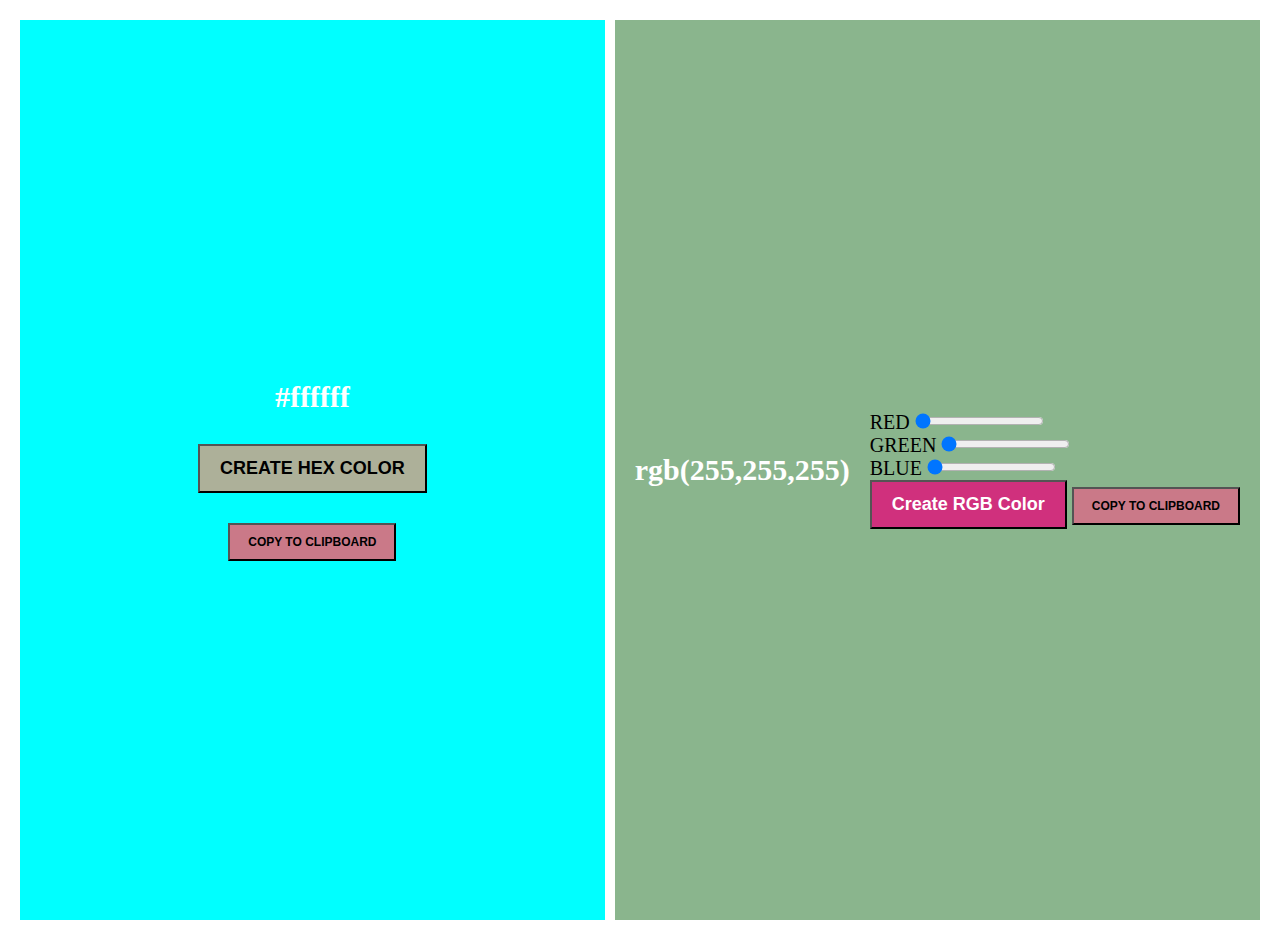
<file: Random-color-generator/index.html>
<!DOCTYPE html>
    <html lang="en">
    <head>
        <meta charset="UTF-8">
        <meta name="viewport" content="width=device-width, initial-scale=1.0">
        <title>RANDOM</title>
        <link rel="stylesheet" href="style.css"></link>
    </head>
    <body>
        <div class="random-color-container">

            <div class="hex-color-container">
                <p class="hex-color-value">#ffffff</p>
                <button class="hex-button">CREATE HEX COLOR</button>
                <button class="copy-btn">COPY TO CLIPBOARD</button>
            </div>


            <div class="rgb-color-container">
                <p class="rgb-color-value">rgb(255,255,255)</p>

                <div>
                    <label for="red">RED</label>
                    <input type="range" min="0" max="255" value="0" id="red">

                     <div>
                    <label for="green">GREEN</label>
                    <input type="range" min="0" max="255" value="0" id="green">

                      <div>
                    <label for="blue">BLUE</label>
                    <input type="range" min="0" max="255" value="0" id="blue">
                    <div class="button-rgbb">
                    <button class="rgb-btn">Create RGB Color</button>
                    <button class="rgb-copy-btn">COPY TO CLIPBOARD</button>
                    </div>
                </div>
                </div>
            </div>
            </div>
        </div>
    <script src="main.js"></script>    
    </body>
    </html>
</file>
<file: Random-color-generator/style.css>
*{
    margin:0;
    padding:0;
    box-sizing:border-box;
}
body{
    padding:20px;
    font-size: 20px;
}
.random-color-container{
    display:flex;
    gap:10px;
}
.hex-color-container, .rdb-color-container{
    min-height: 100vh;
    flex: 1;

}
.hex-button{
    padding:12px 20px ;
    font-weight:bold;
    cursor:pointer ;
    font-size:18px;
    background-color:rgb(173, 176, 153);

}
.rgb-color-container{
    display:flex;
    flex-direction:coloumn;
    gap:20px;
}
.hex-color-container{
    background-color:aqua;
    padding: 20px;
    display: flex;
    justify-content: center;
    align-items: center;
    flex-direction: column;
    gap: 30px;
}
.hex-color-value, .rgb-color-value{
    font-size: 30px;
    font-weight: bold;
    color: #fff;
}
.rgb-color-container{
    background-color: rgb(138, 181, 141);
    padding: 20px;
    display: flex;
    justify-content: center;
    align-items: center;

}
.rgb-btn{
    padding: 12px 20px;
    cursor: pointer;
    font-size: 18px;
    font-weight: bold;
    background-color: rgb(208, 48, 125);   
    color: #fff;
}
.copy-btn{
    padding:10px 18px ;
    font-weight:bold;
    cursor:pointer ;
    font-size:12px;
    background-color:rgb(202, 121, 136); 

}
.rgb-copy-btn{
     padding:10px 18px ;
    font-weight:bold;
    cursor:pointer ;
    font-size:12px;
    background-color:rgb(202, 121, 136);
}
.button-rgb{
min-height:100vh;
flex: 1;
gap:20px;
justify-content:center;

}
</file>
